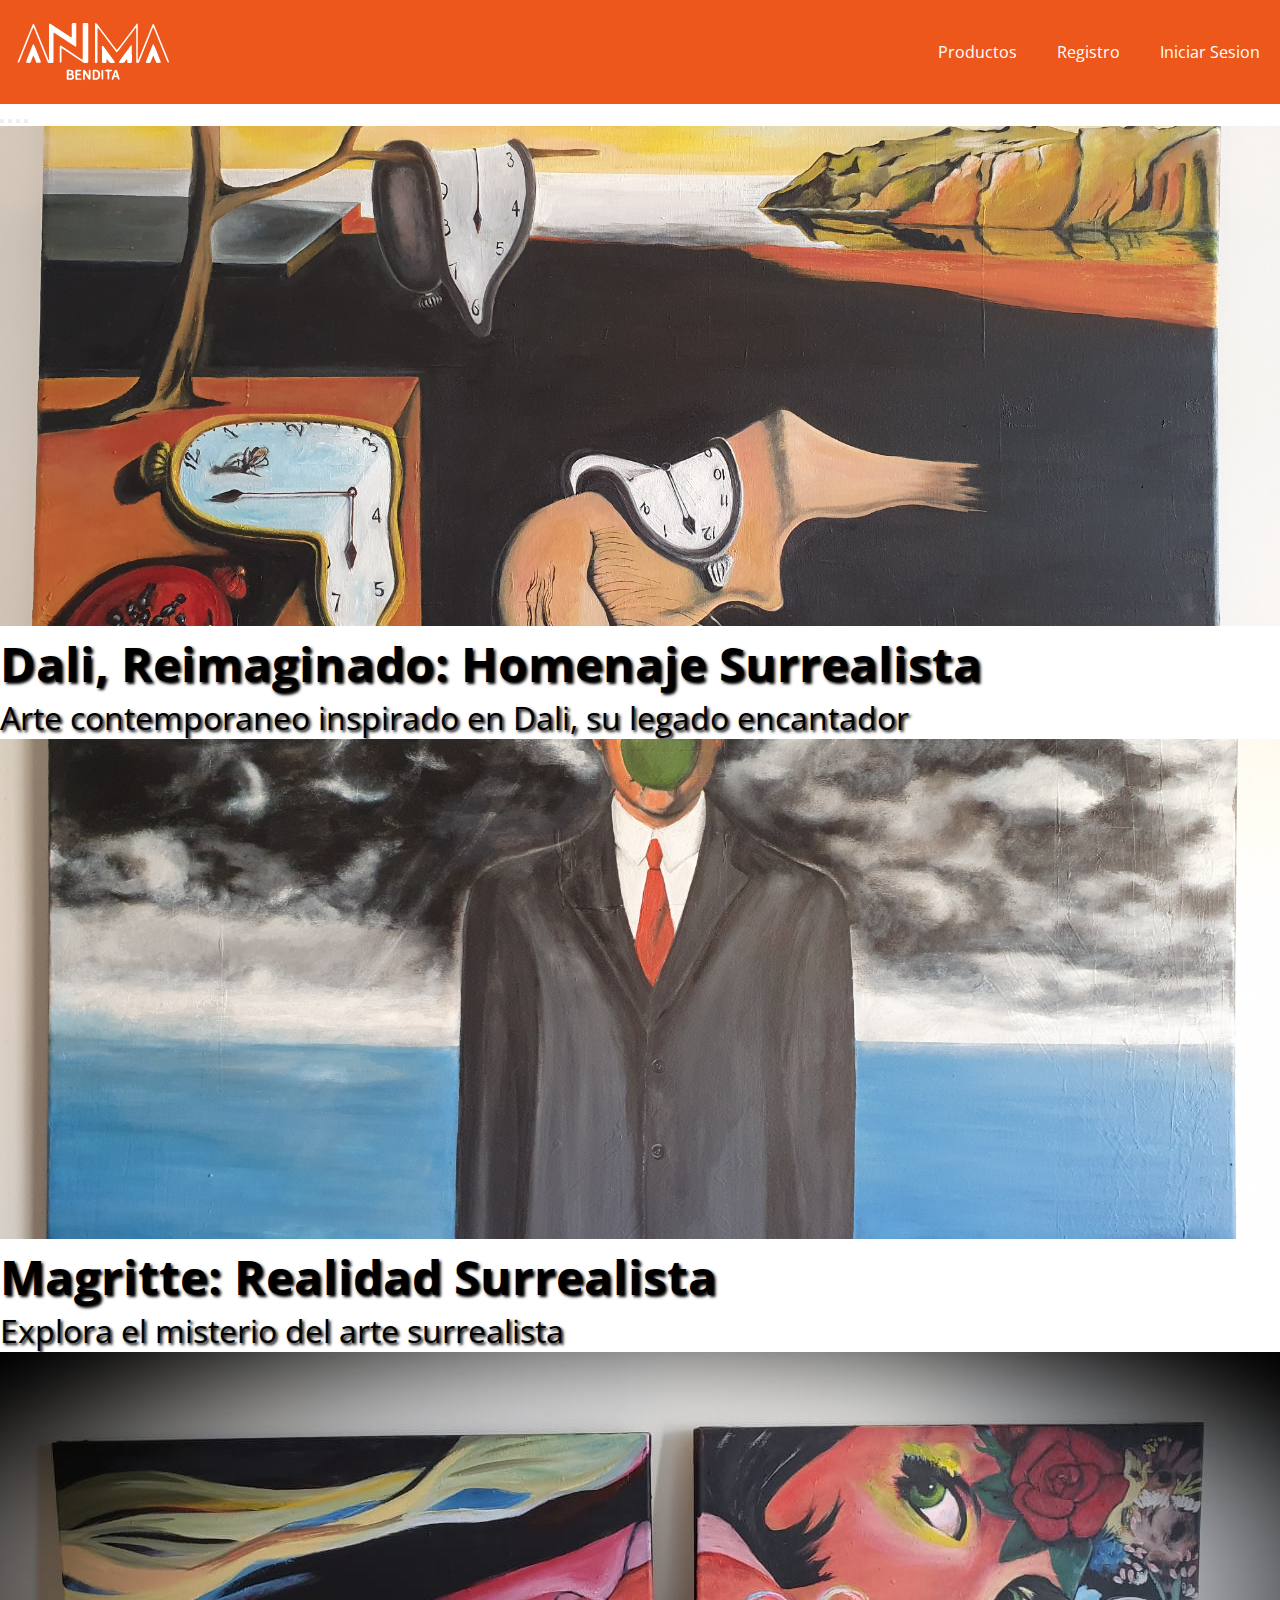
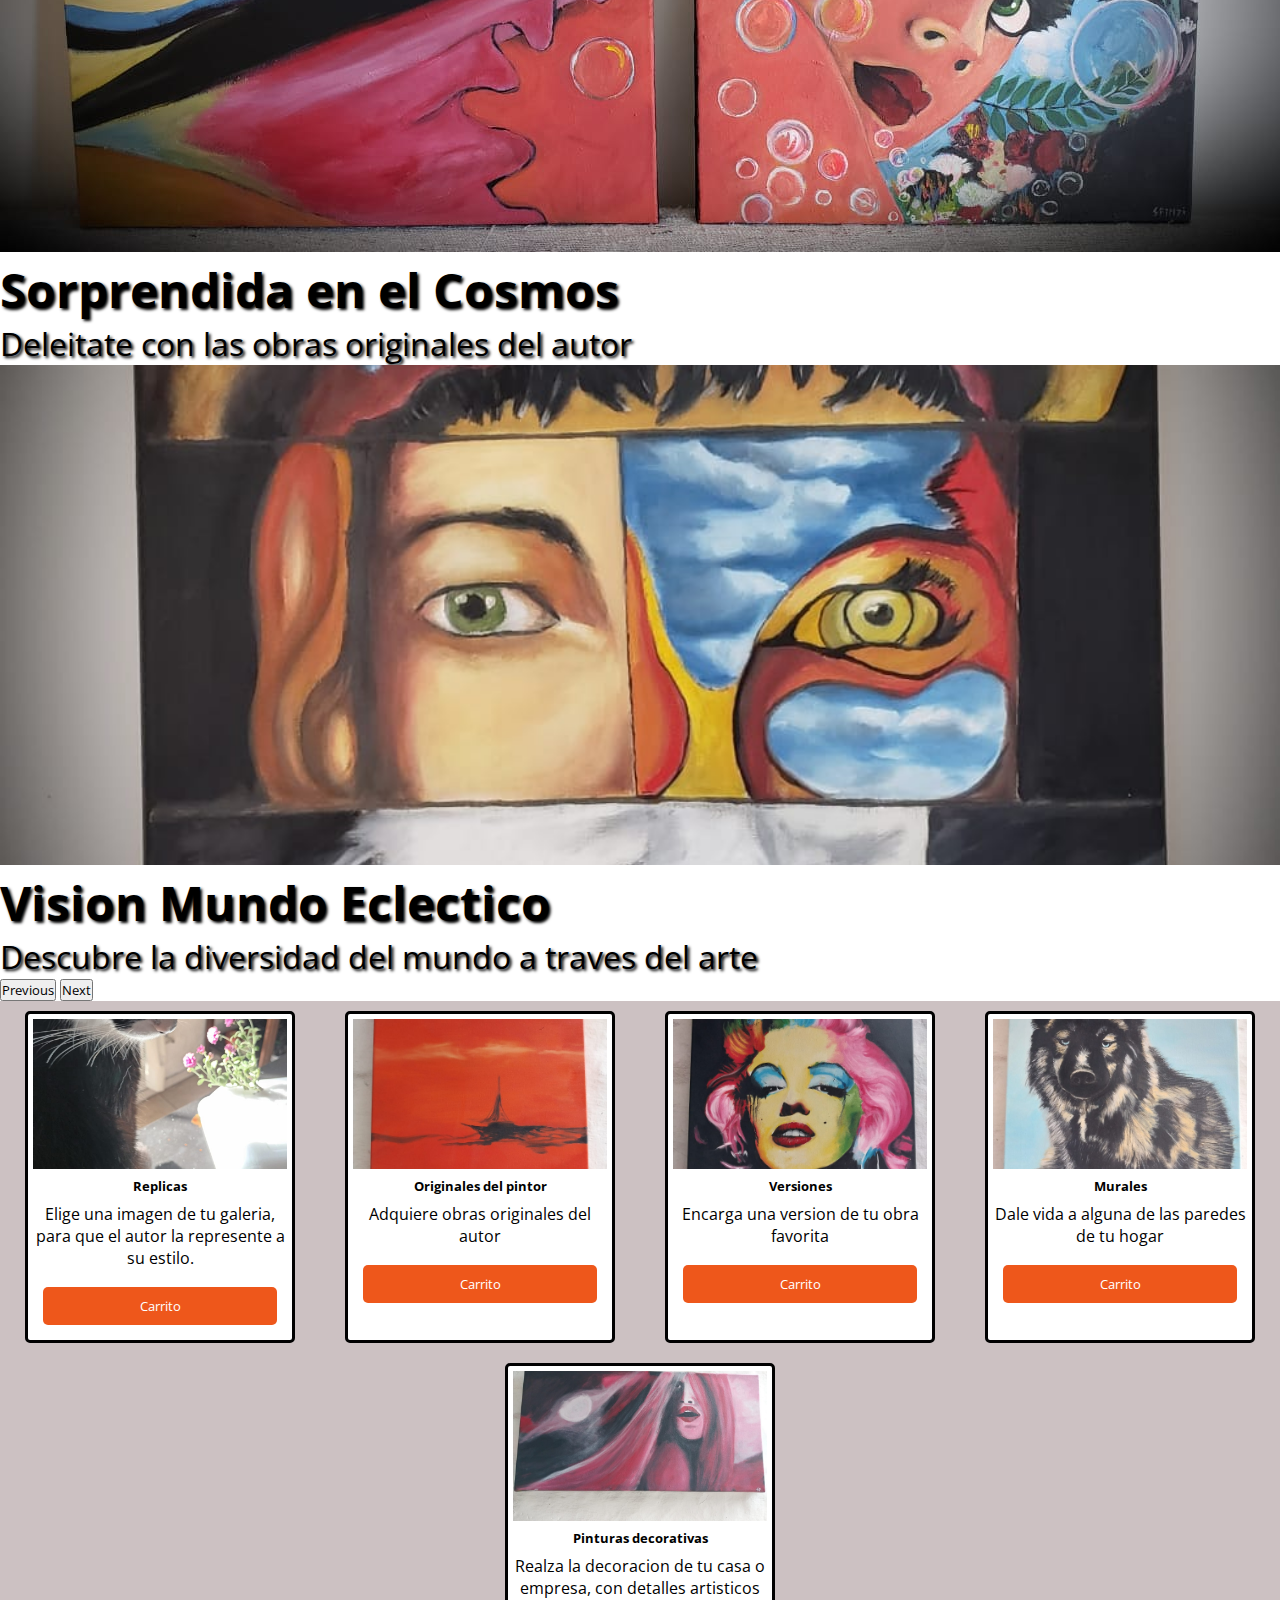
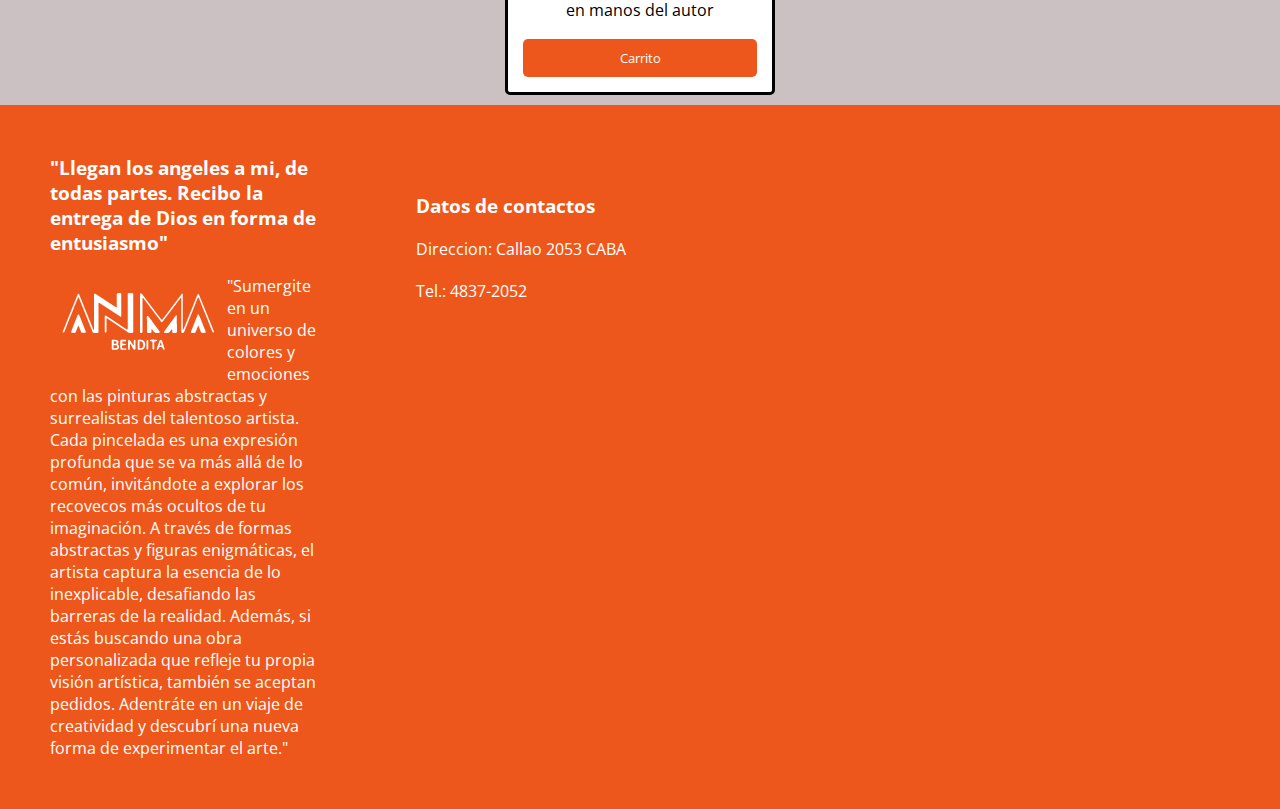
<file: index.html>
<!DOCTYPE html>
<html lang="en">
<head>
    <meta charset="UTF-8">
    <meta name="viewport" content="width=device-width, initial-scale=1.0">
    <title>Document</title>
    <link href="https://cdn.jsdelivr.net/npm/bootstrap@5.3.0/dist/css/bootstrap.min.css" rel="stylesheet" integrity="sha384-9ndCyUaIbzAi2FUVXJi0CjmCapSmO7SnpJef0486qhLnuZ2cdeRhO02iuK6FUUVM" crossorigin="anonymous">
    <link rel="stylesheet" href="https://cdnjs.cloudflare.com/ajax/libs/font-awesome/6.4.0/css/all.min.css" integrity="sha512-iecdLmaskl7CVkqkXNQ/ZH/XLlvWZOJyj7Yy7tcenmpD1ypASozpmT/E0iPtmFIB46ZmdtAc9eNBvH0H/ZpiBw==" crossorigin="anonymous" referrerpolicy="no-referrer" />
    <link rel="stylesheet" href="css/styles.css">
</head>
<body>
    <nav class="navegador">
        <img src="./multimedia/img/Logo blanco empresa.png" alt="logo de la empresa">
        <i class="fa-solid fa-bars menu"></i>       
        <ul>
            <li><a href="./index.html">Productos</a></li>
            <li><a href="./pages/Contactos.html">Registro</a></li>
            <li><a href="">Iniciar Sesion</a></li>
        </ul>

    </nav>
    <header class="carrousel">
        <div id="carouselExampleCaptions" class="carousel slide">
            <div class="carousel-indicators">
                <button type="button" data-bs-target="#carouselExampleCaptions" data-bs-slide-to="0" class="active" aria-current="true" aria-label="Slide 1"></button>
                <button type="button" data-bs-target="#carouselExampleCaptions" data-bs-slide-to="1" aria-label="Slide 2"></button>
                <button type="button" data-bs-target="#carouselExampleCaptions" data-bs-slide-to="2" aria-label="Slide 3"></button>
                <button type="button" data-bs-target="#carouselExampleCaptions" data-bs-slide-to="3" aria-label="Slide 4"></button>
            </div>
            <div class="carousel-inner">
                <div class="carousel-item active">
                    <img src="./multimedia/img/Carrousel/Salvador Dali.jpg" class="d-block w-100" alt="...">
                    <div class="carousel-caption d-none d-md-block">
                        <h5>Dali, Reimaginado: Homenaje Surrealista</h5>
                        <p>Arte contemporaneo inspirado en Dali, su legado encantador</p>
                    </div>
                </div>
                <div class="carousel-item">
                    <img src="./multimedia/img/Carrousel/Magritte.jpg" class="d-block w-100" alt="...">
                    <div class="carousel-caption d-none d-md-block">
                        <h5>Magritte: Realidad Surrealista</h5>
                        <p>Explora el misterio del arte surrealista</p>
                    </div>
                </div>
                <div class="carousel-item">
                    <img src="./multimedia/img/Carrousel/Princesa acuatica.jpeg" class="d-block w-100" alt="...">
                    <div class="carousel-caption d-none d-md-block">
                        <h5>Sorprendida en el Cosmos</h5>
                        <p>Deleitate con las obras originales del autor</p>
                    </div>
                </div>
                <div class="carousel-item">
                    <img src="./multimedia/img/Carrousel/Facetas solo.jpeg" class="d-block w-100" alt="...">
                    <div class="carousel-caption d-none d-md-block">
                        <h5>Vision Mundo Eclectico</h5>
                        <p>Descubre la diversidad del mundo a traves del arte</p>
                    </div>
                </div> 
            </div>
        </div>
            <button class="carousel-control-prev" type="button" data-bs-target="#carouselExampleCaptions" data-bs-slide="prev">
                <span class="carousel-control-prev-icon" aria-hidden="true"></span>
                <span class="visually-hidden">Previous</span>
            </button>
            <button class="carousel-control-next" type="button" data-bs-target="#carouselExampleCaptions" data-bs-slide="next">
                <span class="carousel-control-next-icon" aria-hidden="true"></span>
                <span class="visually-hidden">Next</span>
            </button>
            </div>
        </header>
    <main>
        <section class="productos">
            <div class="producto">
                <img class="producto__img" src="./multimedia/img/Productos/Tzuki.jpeg" alt="">                
                <h5 class="producto__info__titulo">Replicas</h5>
                <p class="producto__descripcion">Elige una imagen de tu galeria, para que el autor la represente a su estilo.</p>
                <button class="boton">Carrito</button>
            </div>
            <div class="producto">
                <img class="producto__img" src="./multimedia/img/Productos/A la deriva.jpeg" alt="">                
                <h5 class="producto__info__titulo">Originales del pintor</h5>
                <p class="producto__descripcion">Adquiere obras originales del autor</p>
                <button class="boton">Carrito</button>
            </div>
            <div class="producto">
                <img class="producto__img" src="./multimedia/img/Productos/Marilyn.jpeg" alt="">                
                <h5 class="producto__info__titulo">Versiones</h5>
                <p class="producto__descripcion">Encarga una version de tu obra favorita</p>
                <button class="boton">Carrito</button>
            </div>
            <div class="producto">
                <img class="producto__img" src="./multimedia/img/Productos/Alma.jpeg" alt="">                
                <h5 class="producto__info__titulo">Murales</h5>
                <p class="producto__descripcion">Dale vida a alguna de las paredes de tu hogar</p>
                <button class="boton">Carrito</button>
            </div>
            <div class="producto">
                <img class="producto__img" src="./multimedia/img/Productos/Sorprendida.jpeg" alt="">                
                <h5 class="producto__info__titulo">Pinturas decorativas</h5>
                <p class="producto__descripcion">Realza la decoracion de tu casa o empresa, con detalles artisticos en manos del autor</p>
                <button class="boton">Carrito</button>
            </div>                                                            
        </section>

    </main>
    <footer class="PiePagina">
        <div class="info">
            <h3>"Llegan los angeles a mi, de todas partes.
                Recibo la entrega de Dios
                en forma de entusiasmo"</h3>
            <div class="descripcion">
                <img src="./multimedia/img/Logo blanco empresa.png" alt="logo de la empresa">
                <p>"Sumergite en un universo de colores y emociones con las pinturas abstractas y surrealistas del talentoso artista. Cada pincelada es una expresión profunda que se va más allá de lo común, invitándote a explorar los recovecos más ocultos de tu imaginación. A través de formas abstractas y figuras enigmáticas, el artista captura la esencia de lo inexplicable, desafiando las barreras de la realidad. Además, si estás buscando una obra personalizada que refleje tu propia visión artística, también se aceptan pedidos. Adentráte en un viaje de creatividad y descubrí una nueva forma de experimentar el arte."</p>                
            </div>           
        </div>
        <div class="contactos">
            <h3>Datos de contactos</h3>
            <span>Direccion: Callao 2053 CABA </span>
            <span>Tel.: 4837-2052</span>
            <iframe class="mapa" src="https://www.google.com/maps/embed?pb=!1m18!1m12!1m3!1d3284.6709693518187!2d-58.38900992477231!3d-34.58719115662475!2m3!1f0!2f0!3f0!3m2!1i1024!2i768!4f13.1!3m3!1m2!1s0x95bccaa4e459bd07%3A0x5b5926e63dffbf27!2sAv.%20Callao%202053%2C%20C1024AAG%20CABA!5e0!3m2!1ses!2sar!4v1688647741858!5m2!1ses!2sar" width="600" height="450" style="border:0;" allowfullscreen="" loading="lazy" referrerpolicy="no-referrer-when-downgrade"></iframe>
        </div>
        <div class="redes">
            <i class="fa-brands fa-square-instagram"></i>
            <i class="fa-brands fa-facebook"></i>
            <i class="fa-brands fa-linkedin"></i>
        </div>

    </footer>
    <script src="https://cdn.jsdelivr.net/npm/bootstrap@5.3.0/dist/js/bootstrap.bundle.min.js" integrity="sha384-geWF76RCwLtnZ8qwWowPQNguL3RmwHVBC9FhGdlKrxdiJJigb/j/68SIy3Te4Bkz" crossorigin="anonymous"></script>    
</body>
</html>
</file>
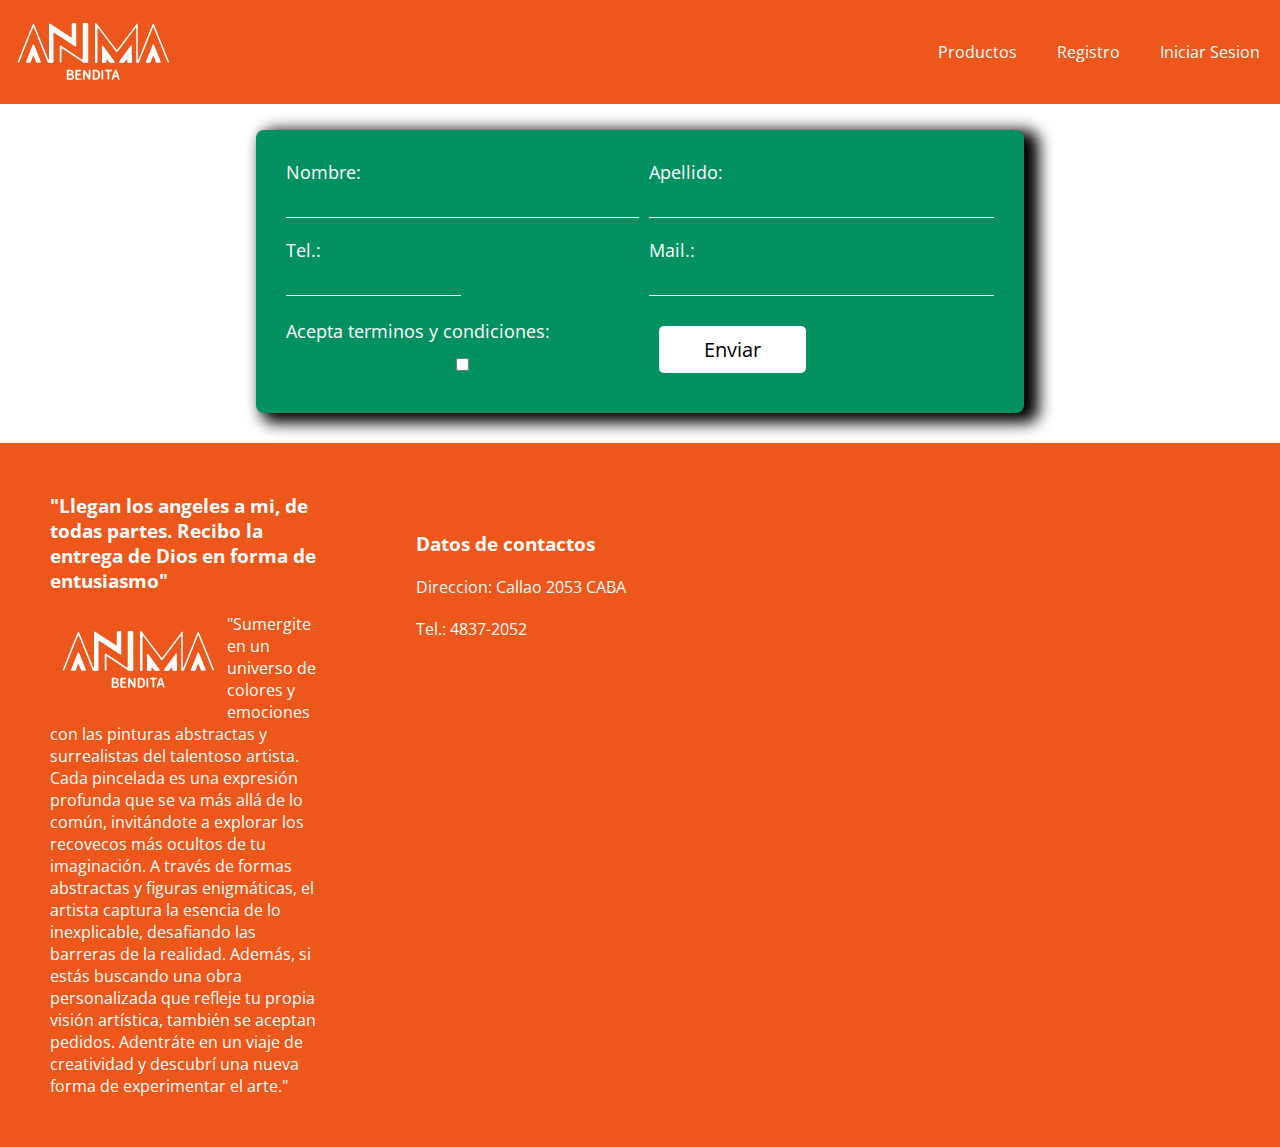
<file: pages/Contactos.html>
<!DOCTYPE html>
<html lang="en">
<head>
    <meta charset="UTF-8">
    <meta name="viewport" content="width=device-width, initial-scale=1.0">
    <title>Document</title>
    <link href="https://cdn.jsdelivr.net/npm/bootstrap@5.3.0/dist/css/bootstrap.min.css" rel="stylesheet" integrity="sha384-9ndCyUaIbzAi2FUVXJi0CjmCapSmO7SnpJef0486qhLnuZ2cdeRhO02iuK6FUUVM" crossorigin="anonymous">
    <link rel="stylesheet" href="https://cdnjs.cloudflare.com/ajax/libs/font-awesome/6.4.0/css/all.min.css" integrity="sha512-iecdLmaskl7CVkqkXNQ/ZH/XLlvWZOJyj7Yy7tcenmpD1ypASozpmT/E0iPtmFIB46ZmdtAc9eNBvH0H/ZpiBw==" crossorigin="anonymous" referrerpolicy="no-referrer" />
    <link rel="stylesheet" href="../css/styles.css">
</head>
<body>
    <nav class="navegador">
        <img src="../multimedia/img/Logo blanco empresa.png" alt="logo de la empresa">
        <i class="fa-solid fa-bars menu"></i>       
        <ul>
            <li><a href="../index.html">Productos</a></li>
            <li><a href="">Registro</a></li>
            <li><a href="">Iniciar Sesion</a></li>
        </ul>
    </nav>
    <header>
    <main>
        <form class="formulario">
            <div class="dato dato-nombre">
                <label for="nombre">Nombre: </label>
                <input type="text" name="nombre" id="nombre" required>
            </div>
            <div class="dato dato-apellido">
                <label for="apellido">Apellido: </label>
                <input type="text" name="apellido" id="apellido" required>
            </div>
            <div class="dato dato-tel">
                <label for="tel">Tel.: </label>
                <input type="tel" name="tel" id="tel" required>
            </div>
            <div class="dato dato-mail">
                <label for="mail">Mail.: </label>
                <input type="email" name="mail" id="mail" required>
            </div>
            <div class="dato dato-terminos">
                <label for="acepta">Acepta terminos y condiciones: </label>
                <input type="checkbox" name="acepta" id="acepta" value="si" required>                
            </div>
            <button type="submit">Enviar</button>
        </form>
    </main>
    <footer class="PiePagina">
        <div class="info">
            <h3>"Llegan los angeles a mi, de todas partes.
                Recibo la entrega de Dios
                en forma de entusiasmo"</h3>
            <div class="descripcion">
                <img src="../multimedia/img/Logo blanco empresa.png" alt="logo de la empresa">
                <p>"Sumergite en un universo de colores y emociones con las pinturas abstractas y surrealistas del talentoso artista. Cada pincelada es una expresión profunda que se va más allá de lo común, invitándote a explorar los recovecos más ocultos de tu imaginación. A través de formas abstractas y figuras enigmáticas, el artista captura la esencia de lo inexplicable, desafiando las barreras de la realidad. Además, si estás buscando una obra personalizada que refleje tu propia visión artística, también se aceptan pedidos. Adentráte en un viaje de creatividad y descubrí una nueva forma de experimentar el arte."</p>                
            </div>           
        </div>
        <div class="contactos">
            <h3>Datos de contactos</h3>
            <span>Direccion: Callao 2053 CABA </span>
            <span>Tel.: 4837-2052</span>
            <iframe class="mapa" src="https://www.google.com/maps/embed?pb=!1m18!1m12!1m3!1d3284.6709693518187!2d-58.38900992477231!3d-34.58719115662475!2m3!1f0!2f0!3f0!3m2!1i1024!2i768!4f13.1!3m3!1m2!1s0x95bccaa4e459bd07%3A0x5b5926e63dffbf27!2sAv.%20Callao%202053%2C%20C1024AAG%20CABA!5e0!3m2!1ses!2sar!4v1688647741858!5m2!1ses!2sar" width="600" height="450" style="border:0;" allowfullscreen="" loading="lazy" referrerpolicy="no-referrer-when-downgrade"></iframe>
        </div>
        <div class="redes">
            <i class="fa-brands fa-square-instagram"></i>
            <i class="fa-brands fa-facebook"></i>
            <i class="fa-brands fa-linkedin"></i>
        </div>

    </footer>
    <script src="https://cdn.jsdelivr.net/npm/bootstrap@5.3.0/dist/js/bootstrap.bundle.min.js" integrity="sha384-geWF76RCwLtnZ8qwWowPQNguL3RmwHVBC9FhGdlKrxdiJJigb/j/68SIy3Te4Bkz" crossorigin="anonymous"></script>    
</body>
</html>
</file>
<file: css/styles.css>
@import url("https://fonts.googleapis.com/css2?family=Open+Sans:wght@700;800&display=swap");
* {
  margin: 0;
  padding: 0;
  box-sizing: border-box;
  font-family: "Open Sans", sans-serif;
}

.navegador {
  background-color: #ee571b;
  position: fixed;
  top: 0;
  width: 100%;
  z-index: 1;
  display: flex;
  align-items: center;
  justify-content: space-between;
}
@media (max-width: 1200px) {
  .navegador {
    position: static;
  }
}
.navegador img {
  margin: 10px;
}
.navegador ul {
  list-style: none;
  display: flex;
  justify-content: end;
  margin: 0;
}
.navegador ul li a {
  color: white;
  text-decoration: none;
  display: block;
  padding: 10px 20px;
}
@media (max-width: 576px) {
  .navegador ul {
    color: black;
  }
}
@media (max-width: 576px) {
  .navegador ul {
    position: fixed;
    top: 0;
    left: -500px;
    background-color: white;
    width: 80vw;
    height: 100vh;
    flex-direction: column;
    align-items: center;
    justify-content: start;
    padding-top: 100px;
    transition: 0.5s;
  }
  .navegador ul:hover {
    left: 0px;
  }
}
.navegador .menu {
  display: none;
}
@media (max-width: 576px) {
  .navegador .menu {
    display: block;
    color: white;
    font-size: 30px;
    margin: 10px;
    order: -1;
  }
  .navegador .menu:hover + ul {
    left: 0px;
  }
}

.header {
  margin-top: 84px;
}
@media (max-width: 1200px) {
  .header {
    margin-top: 0px;
  }
}

.carrousel {
  margin-top: 104px;
}

.carousel-item img {
  width: 100%;
  height: 500px;
  object-fit: cover;
}
@media (max-width: 768px) {
  .carousel-item img {
    width: 100%;
    height: 400px;
    object-fit: cover;
  }
}

.carousel-caption h5 {
  font-size: 48px;
  text-shadow: 2px 2px 3px #000000;
}

.carousel-caption p {
  font-size: 32px;
  text-shadow: 2px 2px 3px #000000;
}

.productos {
  display: flex;
  flex-wrap: wrap;
  justify-content: space-around;
  background-color: #ccc1c2;
}

.producto {
  width: 270px;
  border: solid #000000;
  border-radius: 5px;
  display: flex;
  flex-direction: column;
  gap: 8px;
  text-align: center;
  margin: 10px;
  padding: 5px;
  background-color: white;
}

.producto__img {
  width: 100%;
  height: 150px;
  object-fit: cover;
}

.boton {
  width: auto;
  background-color: #ee571b;
  color: white;
  border: 0px;
  border-radius: 5px;
  margin: 10px;
  padding: 10px 15px;
}

.PiePagina {
  background-color: #ee571b;
  color: white;
  display: grid;
  grid-template-columns: 2fr 4fr 1fr;
  column-gap: 15px;
  padding: 10px;
  align-items: center;
  justify-items: center;
}
@media (max-width: 1200px) {
  .PiePagina {
    grid-template-columns: 1fr 1fr;
  }
}
@media (max-width: 768px) {
  .PiePagina {
    grid-template-columns: 1fr;
  }
}
.PiePagina .info {
  width: 100%;
  display: flex;
  flex-direction: column;
  gap: 20px;
  padding: 40px;
}
.PiePagina .info .descripcion img {
  float: left;
  margin: 5px;
}
.PiePagina .contactos {
  width: 100%;
  display: flex;
  flex-direction: column;
  gap: 20px;
  padding: 40px;
}
.PiePagina .contactos .mapa {
  width: 90%;
  height: 400px;
  border-radius: 8px;
}
.PiePagina .redes i {
  font-size: 32px;
  margin: 10px;
}
@media (max-width: 1200px) {
  .PiePagina .redes i {
    grid-column: 1/3;
  }
}
@media (max-width: 768px) {
  .PiePagina .redes i {
    grid-column: auto;
  }
}

.formulario {
  font-size: 18px;
  margin: 30px auto;
  margin-top: 130px;
  color: white;
  padding: 30px;
  background-color: rgb(3, 145, 97);
  display: grid;
  row-gap: 10px;
}

.formulario .dato {
  display: flex;
  flex-direction: column;
  gap: 15px;
  margin-bottom: 10px;
}

.formulario .dato input {
  background-color: transparent;
  border: none;
  border-bottom: 1px solid white;
  color: white;
}

.formulario .dato input:focus {
  border: 0;
  border-bottom: 2px solid white;
  outline: none;
}

.formulario button {
  padding: 10px 15px;
  font-size: 20px;
  margin: 10px;
  border: none;
  border-radius: 5px;
  background-color: white;
}

@media (min-width: 576px) {
  .formulario {
    grid-template-columns: 1fr 1fr 1fr 1fr;
    column-gap: 10px;
    align-items: center;
  }
  .dato-nombre {
    grid-column: 1/3;
  }
  .dato-apellido {
    grid-column: 3/5;
  }
  .dato-tel {
    grid-column: 1/2;
  }
  .dato-mail {
    grid-column: 3/5;
  }
  .dato-terminos {
    grid-column: 1/3;
  }
}
@media (min-width: 768px) {
  .formulario {
    width: 768px;
    border-radius: 8px;
    box-shadow: 10px 5px 15px 5px #000000;
  }
}
</file>
